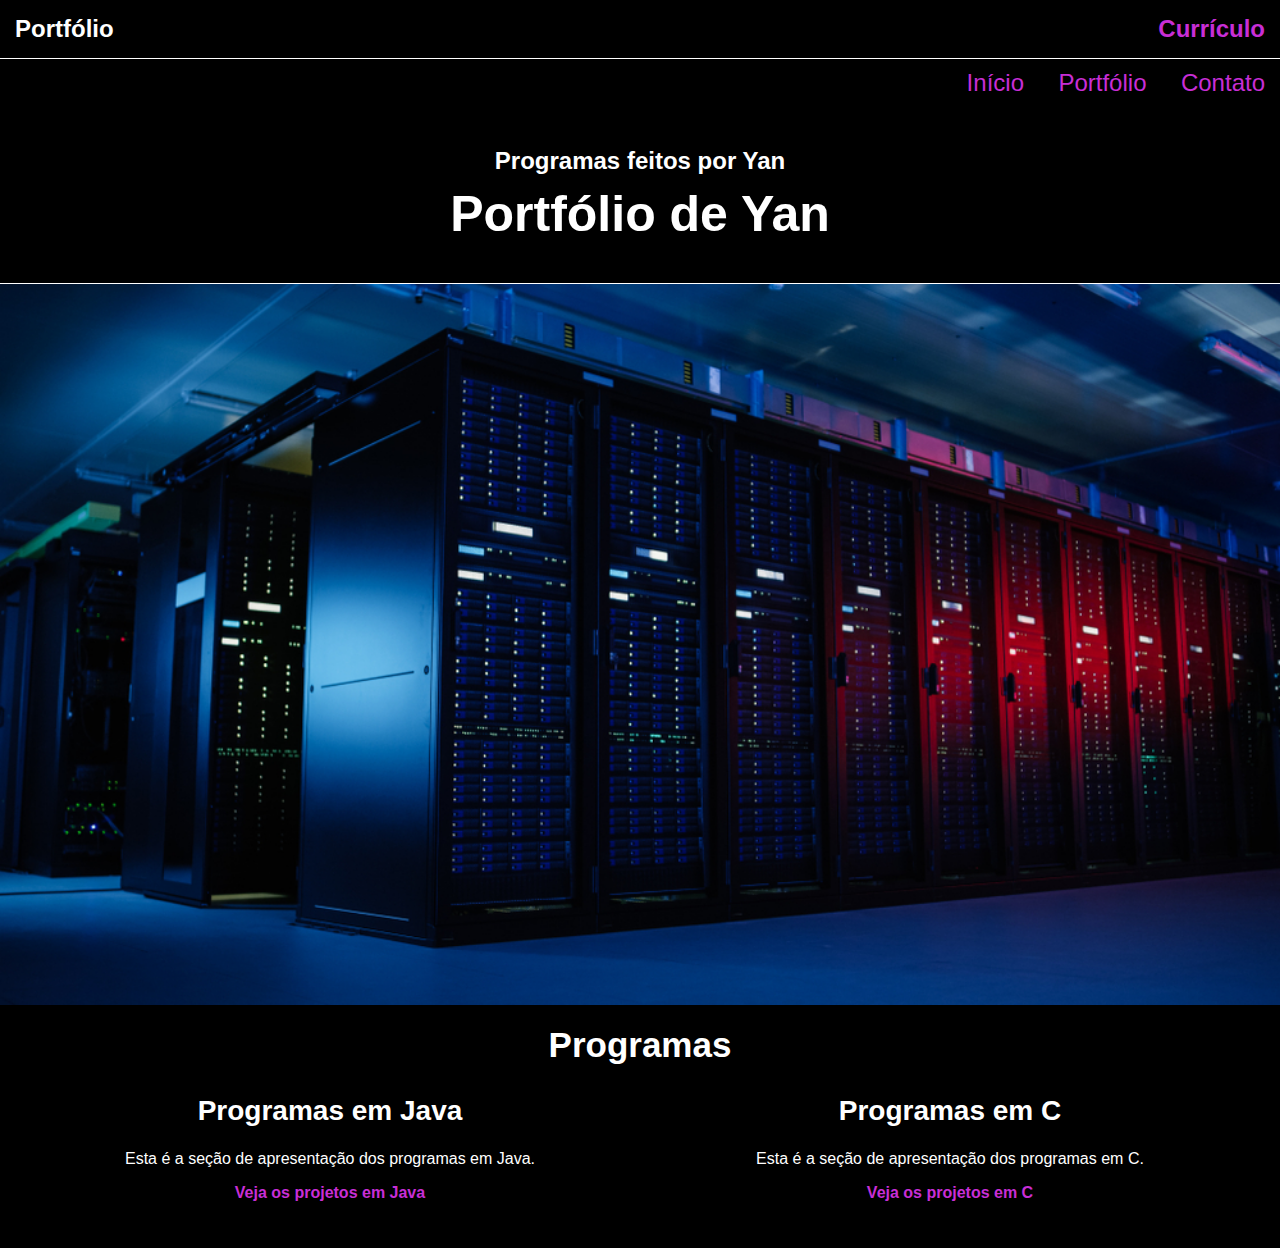
<file: index.html>
<!DOCTYPE html>
<html lang="pt-BR">
<head>
    <meta charset="UTF-8">
    <meta name="viewport" content="width=device-width, initial-scale=1.0">
    <title>Portfólio</title>
    <link rel="stylesheet" href="style.css">
</head>
<body>
    <header class="main-header"> 
        <div class="left-link">
            <h1><a href="index.html">Portfólio</a></h1>
        </div>
        <div class="right-link">
            <h1><a href="curriculo.html" class="curriculo">Currículo</a></h1>
        </div>
    </header>
    <header class="nav-header">
        <nav>
            <ul>
                <li><a href="index.html" id="link1">Início</a></li>
                <li><a href="https://github.com/YanAreiasMota/Portfolio-Yan" id="link1">Portfólio</a></li>
                <li><a href="https://beacons.ai/yanareiasmota" id="link1">Contato</a></li>
            </ul>
        </nav>
    </header>

    <header class="program-header">
        <h1>Programas feitos por Yan</h1>
        <h2>Portfólio de Yan</h2>
    </header>

    <header class="full-width-header">
        <img src="images/servidores.jpg" alt="Imagem de cabeçalho" class="full-width-image">
        <div class="header-content">
        </div>
    </header>
    
    <header class="sub-header">
        <h1>Programas</h1>
        <div class="sub-header-links">
            <div class="sub-header-item">
                <h2>Programas em Java</h2>
                <p>Esta é a seção de apresentação dos programas em Java.<p>
                <a href="https://github.com/YanAreiasMota/Portfolio-Yan/tree/main/scripts/java" id="link1">Veja os projetos em Java</a>
            </div>
            <div class="sub-header-item">
                <h2>Programas em C</h2>
                <p>Esta é a seção de apresentação dos programas em C.</p>
                <a href="https://github.com/YanAreiasMota/Portfolio-Yan/tree/main/scripts/C" id="link1">Veja os projetos em C</a>
            </div>
        </div>
    </header>

</body>
</html>
</file>
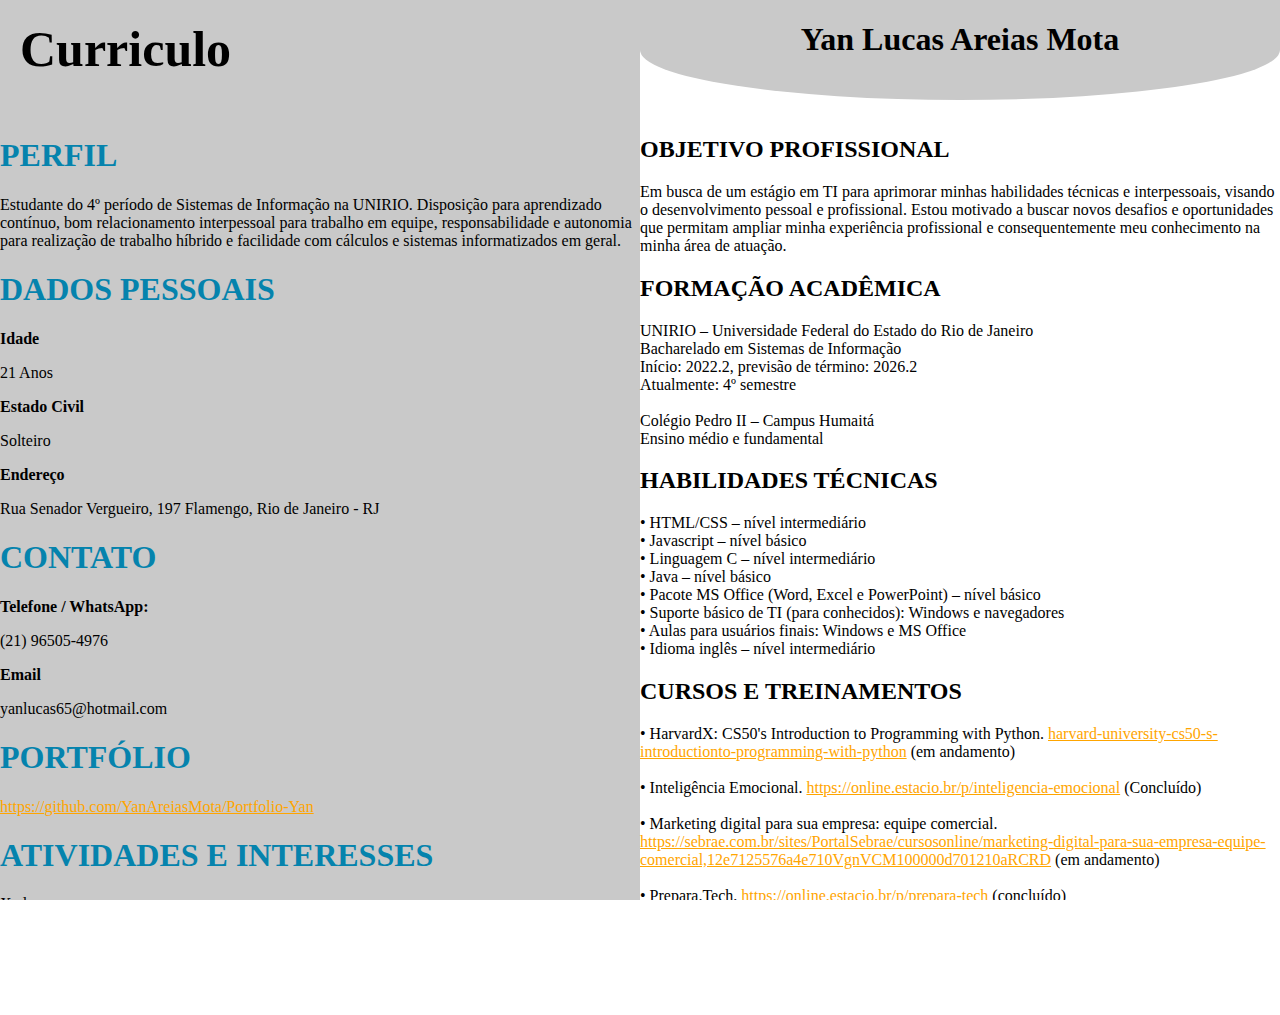
<file: curriculo.html>
<!DOCTYPE html>
<html lang="pt-BR">
<head>
    <meta charset="UTF-8">
    <meta name="viewport" content="width=device-width, initial-scale=1.0">
    <title>Curriculo</title>
    <link rel="stylesheet" href="curriculo.css">
</head>
<body>
    <div class="container">
        <div class="left-side">
            <h1 id="titulo-destaque">Curriculo</h1><br>
            <h1>PERFIL</h1>
            <p>Estudante do 4º período de Sistemas
                de Informação na UNIRIO. Disposição
                para aprendizado contínuo, bom
                relacionamento interpessoal para
                trabalho em equipe, responsabilidade
                e autonomia para realização de
                trabalho híbrido e facilidade com
                cálculos e sistemas informatizados em
                geral.</p>
            <h1>DADOS PESSOAIS</h1>
                <p><strong>Idade</strong></p>
                <p>21 Anos</p>
                <p><strong>Estado Civil</strong></p>
                Solteiro
                <p><strong>Endereço</strong></p>
                Rua Senador Vergueiro, 197
                Flamengo, Rio de Janeiro - RJ
            <h1>CONTATO</h1>
                <p><strong>Telefone / WhatsApp:</strong></p>
                <p>(21) 96505-4976</p>
                <p><strong>Email</strong></p>
                <p>yanlucas65@hotmail.com</p>
            <h1>PORTFÓLIO</h1>
                <a href="https://github.com/YanAreiasMota/Portfolio-Yan" id="link">https://github.com/YanAreiasMota/Portfolio-Yan</a>
            <h1>ATIVIDADES E INTERESSES</h1>
                Xadrez<br>
                Vídeo games<br>
                Vôlei de quadra<br>
                Academia (musculação)<br>
                Interesse em IA e suas aplicações<br>
        </div>
        <div class="right-side">
            <h1>Yan Lucas Areias Mota</h1>
            <br><br>
            <h2>OBJETIVO PROFISSIONAL</h2>
            <p>Em busca de um estágio em TI para aprimorar minhas habilidades
                técnicas e interpessoais, visando o desenvolvimento pessoal e
                profissional. Estou motivado a buscar novos desafios e oportunidades
                que permitam ampliar minha experiência profissional e
                consequentemente meu conhecimento na minha área de atuação.</p>
                <h2>FORMAÇÃO ACADÊMICA</h2>
                <p>UNIRIO – Universidade Federal do Estado do Rio de Janeiro<br>
                    Bacharelado em Sistemas de Informação<br>
                    Início: 2022.2, previsão de término: 2026.2<br>
                    Atualmente: 4º semestre <br><br>

                    Colégio Pedro II – Campus Humaitá<br>
                    Ensino médio e fundamental
                    </p>

                    <h2>HABILIDADES TÉCNICAS</h2>
                    <p>• HTML/CSS – nível intermediário<br>
                        • Javascript – nível básico<br>
                        • Linguagem C – nível intermediário<br>
                        • Java – nível básico<br>
                        • Pacote MS Office (Word, Excel e PowerPoint) – nível básico<br>
                        • Suporte básico de TI (para conhecidos): Windows e navegadores<br>
                        • Aulas para usuários finais: Windows e MS Office<br>
                        • Idioma inglês – nível intermediário</p>
                    <h2>CURSOS E TREINAMENTOS</h2>
                    <p>• HarvardX: CS50's Introduction to Programming with Python. <a href="https://www.edx.org/learn/python/harvard-university-cs50-s-introduction-to-programming-with-python">
                        harvard-university-cs50-s-introductionto-programming-with-python</a> (em andamento)
             <br><br>  • Inteligência Emocional. <a href="https://online.estacio.br/p/inteligencia-emocional">https://online.estacio.br/p/inteligencia-emocional</a>
                        (Concluído)<br><br> 
                        • Marketing digital para sua empresa: equipe comercial. <a href="https://sebrae.com.br/sites/PortalSebrae/cursosonline/marketing-digital-para-sua-empresa-equipe-comercial,12e7125576a4e710VgnVCM100000d701210aRCRD">https://sebrae.com.br/sites/PortalSebrae/cursosonline/marketing-digital-para-sua-empresa-equipe-comercial,12e7125576a4e710VgnVCM100000d701210aRCRD</a>
                        (em andamento)<br><br> 
                        • Prepara.Tech. <a href="https://online.estacio.br/p/prepara-tech">https://online.estacio.br/p/prepara-tech</a> (concluído)</p>
            <div class="circle-extension"></div>
        </div>
    </div>
</body>
</html>
</file>
<file: style.css>
body {
    margin: 0;
    padding: 0;
    font-family: Arial, sans-serif;
}

header {
    background-color: black;
    color: white;
    text-align: left;
}

.main-header { 
    border-bottom: 1px solid white; 
    padding: 15px;
    overflow: auto; /* Adicionamos overflow para conter os elementos float */
}

.nav-header {
    padding: 10px 0;
}

header h1 {
    margin: 0;
    font-size: 24px;
}

header a {
    color: white; 
    text-decoration: none;
}

header a:hover {
    text-decoration: underline; 
}

.nav-header nav ul {
    list-style-type: none;
    margin: 0;
    padding: 0;
    text-align: right;
}

.nav-header nav ul li {
    display: inline;
    margin: 0 15px;
}

.nav-header nav ul li a {
    font-size: 24px;
}

/* Adicionamos um estilo para os links à esquerda e à direita */
.left-link {
    float: left;
}

.right-link {
    float: right;
}

.program-header {
    background-color: black;
    color: white;
    padding: 40px 20px;
    text-align: center;
}

.program-header h1,
.program-header h2 {
    margin: 0;
    font-size: 24px;
}

.program-header h2 {
    margin-top: 10px; 
    font-size: 55px;
}

.program-header {
    position: relative; 
    text-align: center;
    color: white;
}

.full-width-image {
    width: 100vw;
    height: auto; 
    display: block;
    margin: 0; 
    padding: 0; 
}



.program-header h1,
.program-header h2 {
    margin: 0;
    font-size: 24px;
}

.program-header h2 {
    margin-top: 10px;
    font-size: 50px;
}
.full-width-header {
    position: relative;
    overflow: hidden; 
}

.full-width-header img {
    width: 100%; 
    height: auto; 
    display: block; 
    border-top: 1px solid white;
}

.header-content {
    position: absolute;
    top: 50%;
    left: 50%;
    transform: translate(-50%, -50%);
    text-align: center;
    color: white; 
}

.sub-header {
    background-color: black;
    color: white;
    padding: 20px;
    text-align: center;
}

.sub-header h1 {
    margin: 0;
    font-size: 35px;
}

.sub-header-links {
    display: flex;
    justify-content: space-around;
    margin-top: 20px;
}

#link1 {
    color: rgb(200, 46, 214);
}

.sub-header-item {
    flex: 1;
    padding: 10px;
}

.sub-header-item h2 {
    margin-top: 0;
    font-size: 28px;
}

.sub-header-item p {
    margin-top: 5px;
    font-size: 16px;
}

.sub-header-item a {
    display: block;
    margin-top: 10px;
    color: white;
    text-decoration: none;
    font-weight: bold;
}

.sub-header-item a:hover {
    text-decoration: underline;
}

.curriculo{
    text-align: right;
    margin-top: 0;
    color: rgb(200, 46, 214);
}

@media only screen and (max-width: 768px) {

    #link1 {
        color: rgb(200, 46, 214);
    }
}
</file>
<file: curriculo.css>
body, html {
    margin: 0;
    padding: 0;
    height: 100%;
    overflow-x: hidden;
}

.container {
    position: relative;
    width: 100%;
    min-height: 100vh;
    display: flex;
    flex-direction: row; /* Definir a direção da flexbox como linha por padrão */
}

.left-side, .right-side {
    flex: 1;
    position: relative;
}

.left-side {
    background-color: rgb(201, 201, 201);
    padding-bottom: 30px;
}

.right-side {
    background-color: #ffffff; 
    z-index: 1; 
    padding-bottom: 30px; 
}

.circle-extension {
    position: absolute;
    top: 0;
    left: 50%; 
    transform: translateX(-50%); 
    width: 100%; 
    height: 100px; 
    background-color: rgb(201, 201, 201);
    border-radius: 0 0 100% 100%;
    z-index: -1; 
}

#titulo-destaque {
    color: black;
    font-size: 50px; 
    margin: 20px; 
}

.left-side h1 {
    color: rgb(5, 131, 173);
}

.right-side h1{
    text-align: center;
}

.left-side a, .right-side a {
    color: orange; 
}

@media only screen and (max-width: 768px) {
    
    .left-side{
        margin: left;
        max-width: 50%;
        text-align: left;
        font-size: smaller;
        
        
    }
    .left-side a{
        font-size: 10px;
    }

    .left-side h1{
        font-size: 15px;
    }

    .left-side p{
        font-size: 10px;
    }



    .right-side{
        margin: right;
        max-width: 50%;
        font-size: smaller;
        
    }

    .right-side a{
        font-size: 10px;
    }
    
    .right-side p{
        font-size: 10px;
    }

    .right-side h2{
        font-size: 15px;
    }


    .circle-extension {
        position: absolute;
        top: 0;
        left: 50%; 
        transform: translateX(-50%); 
        width: 100%; 
        height: 130px; 
        background-color: rgb(201, 201, 201);
        border-radius: 0 0 100% 100%;
        z-index: -1; 
    }

    #titulo-destaque{
        font-size: max(25px, 5vw);
    }



}
</file>
